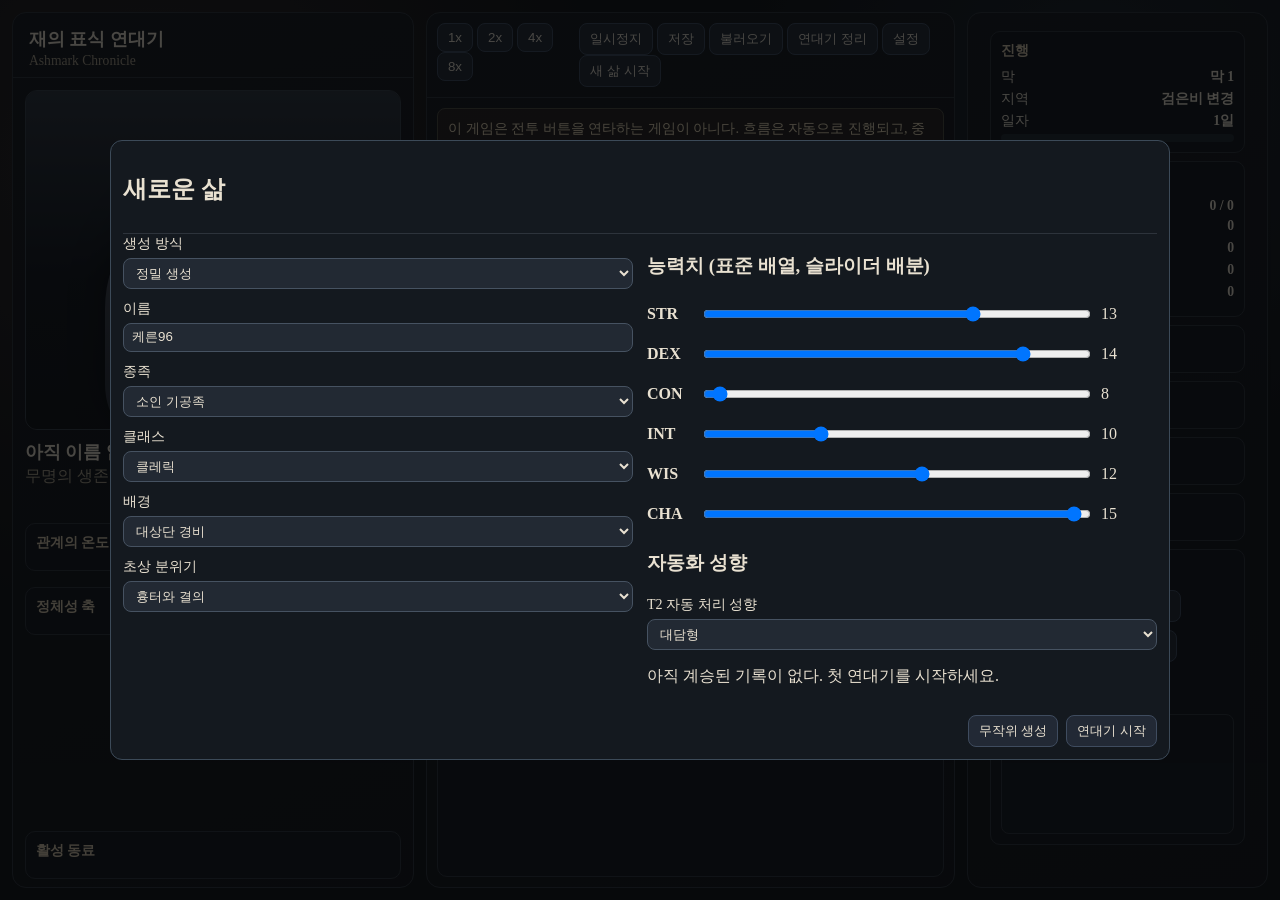
<file: pojet/index.html>
﻿<!doctype html>
<html lang="ko">
<head>
  <meta charset="UTF-8" />
  <meta name="viewport" content="width=device-width, initial-scale=1.0" />
  <title>재의 표식 연대기 | Ashmark Chronicle</title>
  <link rel="stylesheet" href="styles.css" />
</head>
<body>
  <div id="app">
    <aside id="character-panel" aria-label="캐릭터 패널">
      <header class="panel-header">
        <h1>재의 표식 연대기</h1>
        <p class="subtitle">Ashmark Chronicle</p>
      </header>
      <div class="portrait-wrap">
        <div id="portrait" class="portrait mood-neutral">
          <div class="portrait-bg"></div>
          <div class="portrait-body"></div>
          <div class="portrait-face" id="portrait-face">평정</div>
          <div class="portrait-glow" id="portrait-glow"></div>
        </div>
        <div class="portrait-meta">
          <h2 id="char-name">아직 이름 없는 자</h2>
          <p id="char-tag">무명의 생존자</p>
          <div id="char-status-tags" class="status-tags"></div>
          <div id="portrait-state-list" class="portrait-state-list"></div>
        </div>
      </div>
      <section class="panel-section">
        <h3>관계의 온도</h3>
        <div id="relationship-bars"></div>
      </section>
      <section class="panel-section">
        <h3>정체성 축</h3>
        <div id="axis-bars"></div>
      </section>
      <section class="panel-section small">
        <h3>활성 동료</h3>
        <div id="companion-strip" class="companion-strip"></div>
      </section>
    </aside>

    <main id="main-panel" aria-label="서사 패널">
      <div class="top-controls">
        <div class="speed-controls">
          <button data-speed="1">1x</button>
          <button data-speed="2">2x</button>
          <button data-speed="4">4x</button>
          <button data-speed="8">8x</button>
        </div>
        <div class="run-controls">
          <button id="pause-btn">일시정지</button>
          <button id="save-btn">저장</button>
          <button id="load-btn">불러오기</button>
          <button id="end-run-btn">연대기 정리</button>
          <button id="settings-btn">설정</button>
          <button id="new-life-btn">새 삶 시작</button>
        </div>
      </div>

      <section id="tutorial-banner" class="tutorial-banner"></section>

      <section id="event-card" class="event-card hidden">
        <h2 id="event-title"></h2>
        <p id="event-text"></p>
        <div id="event-meta" class="event-meta"></div>
        <div id="event-choices" class="choices"></div>
        <div id="event-timer" class="timer"></div>
      </section>

      <section id="log-panel" class="log-panel" aria-live="polite"></section>
    </main>

    <aside id="info-panel" aria-label="보조 정보 패널">
      <section class="panel-section">
        <h3>진행</h3>
        <div class="kv"><span>막</span><strong id="act-label">막 1</strong></div>
        <div class="kv"><span>지역</span><strong id="location-label">검은비 변경</strong></div>
        <div class="kv"><span>일자</span><strong id="day-label">1일</strong></div>
        <div class="progress-line"><span id="act-progress-bar"></span></div>
      </section>

      <section class="panel-section">
        <h3>자원</h3>
        <div class="kv"><span>HP</span><strong id="hp-label">0 / 0</strong></div>
        <div class="kv"><span>금화</span><strong id="gold-label">0</strong></div>
        <div class="kv"><span>명성</span><strong id="fame-label">0</strong></div>
        <div class="kv"><span>오염</span><strong id="taint-label">0</strong></div>
        <div class="kv"><span>피로</span><strong id="fatigue-label">0</strong></div>
      </section>

      <section class="panel-section">
        <h3>능력치</h3>
        <div id="stats-grid" class="stats-grid"></div>
      </section>

      <section class="panel-section">
        <h3>퀘스트</h3>
        <ul id="quest-list" class="quest-list"></ul>
      </section>

      <section class="panel-section">
        <h3>장비</h3>
        <ul id="gear-list" class="gear-list"></ul>
      </section>

      <section class="panel-section">
        <h3>연대기 기록</h3>
        <ul id="legacy-list" class="legacy-list"></ul>
      </section>

      <section class="panel-section">
        <h3>기록 보관소</h3>
        <div id="history-tabs" class="tabs"></div>
        <div id="history-body" class="history-body"></div>
      </section>
    </aside>
  </div>

  <div id="settings-modal" class="modal hidden" role="dialog" aria-modal="true">
    <div class="modal-content">
      <header>
        <h2>설정</h2>
        <button id="settings-close">닫기</button>
      </header>
      <div class="tabs" id="settings-tabs"></div>
      <div class="tab-body" id="settings-body"></div>
    </div>
  </div>

  <div id="creator-modal" class="modal" role="dialog" aria-modal="true">
    <div class="modal-content large">
      <header>
        <h2>새로운 삶</h2>
      </header>
      <div class="creator-layout">
        <div>
          <label>생성 방식
            <select id="creation-mode">
              <option value="precise">정밀 생성</option>
              <option value="quick">빠른 생성</option>
              <option value="random">랜덤 생성</option>
            </select>
          </label>
          <label>이름 <input id="create-name" placeholder="예: 엘린" /></label>
          <label>종족 <select id="create-race"></select></label>
          <label>클래스 <select id="create-class"></select></label>
          <label>배경 <select id="create-background"></select></label>
          <label>초상 분위기
            <select id="create-portrait">
              <option value="scarred">흉터와 결의</option>
              <option value="solemn">의식의 잔광</option>
              <option value="wild">거친 숨결</option>
              <option value="noble">몰락한 품위</option>
            </select>
          </label>
        </div>
        <div>
          <h3>능력치 (표준 배열, 슬라이더 배분)</h3>
          <div id="ability-allocator"></div>
          <h3>자동화 성향</h3>
          <label>T2 자동 처리 성향
            <select id="create-t2-style">
              <option value="신중형">신중형</option>
              <option value="대담형">대담형</option>
              <option value="탐욕형">탐욕형</option>
              <option value="자비형">자비형</option>
              <option value="권력지향형">권력지향형</option>
              <option value="관계중시형">관계중시형</option>
              <option value="신앙중시형">신앙중시형</option>
            </select>
          </label>
          <p id="inheritance-note"></p>
        </div>
      </div>
      <footer>
        <button id="randomize-btn">무작위 생성</button>
        <button id="begin-btn">연대기 시작</button>
      </footer>
    </div>
  </div>

  <div id="run-end-modal" class="modal hidden" role="dialog" aria-modal="true">
    <div class="modal-content">
      <header>
        <h2>연대기 종결</h2>
      </header>
      <div id="run-end-summary" class="tab-body"></div>
      <footer>
        <button id="run-end-next-btn">다음 연대기 시작</button>
        <button id="run-end-close-btn">닫기</button>
      </footer>
    </div>
  </div>

  <script type="module" src="app.js"></script>
</body>
</html>
</file>
<file: pojet/styles.css>
﻿:root {
  --bg: #0f1114;
  --panel: #171a1f;
  --panel-2: #1f232a;
  --ink: #e9e1d1;
  --muted: #a79e8a;
  --accent: #c07c4d;
  --blood: #882f2f;
  --bless: #6aa588;
  --warn: #c2a14f;
  --line: #2d333b;
}

* { box-sizing: border-box; }
body {
  margin: 0;
  font-family: "Noto Serif KR", "Malgun Gothic", serif;
  background: radial-gradient(circle at 12% 18%, #2a2322, transparent 35%),
              radial-gradient(circle at 85% 10%, #1b222a, transparent 28%),
              var(--bg);
  color: var(--ink);
  min-height: 100vh;
}

#app {
  display: grid;
  grid-template-columns: 32% 1fr 24%;
  gap: 12px;
  height: 100vh;
  padding: 12px;
}

#character-panel,
#main-panel,
#info-panel {
  border: 1px solid var(--line);
  background: linear-gradient(160deg, #16191e 0%, #101217 100%);
  border-radius: 14px;
  overflow: hidden;
}

#character-panel {
  position: sticky;
  top: 12px;
  height: calc(100vh - 24px);
  z-index: 7;
  display: flex;
  flex-direction: column;
}

.panel-header {
  padding: 14px 16px 8px;
  border-bottom: 1px solid var(--line);
}
.panel-header h1 { margin: 0; font-size: 1.1rem; }
.subtitle { margin: 2px 0 0; color: var(--muted); font-size: 0.85rem; }

.portrait-wrap { padding: 12px; }
.portrait {
  height: 340px;
  border-radius: 12px;
  border: 1px solid #38404a;
  background: #0b0d10;
  position: relative;
  overflow: hidden;
  transition: transform .25s ease, box-shadow .25s ease, border-color .25s ease, filter .25s ease;
}
.portrait-bg {
  position: absolute; inset: 0;
  background: linear-gradient(180deg, #39424f 0%, #141820 56%, #111318 100%);
  opacity: 0.72;
}
.portrait-body {
  position: absolute;
  width: 58%; height: 74%;
  left: 21%; bottom: -6%;
  border-radius: 44% 44% 26% 26%;
  background: linear-gradient(180deg, #4a4f5a, #242934);
  box-shadow: 0 -12px 34px rgba(0,0,0,.45);
}
.portrait-face {
  position: absolute;
  left: 50%; top: 16%; transform: translateX(-50%);
  background: rgba(10,12,16,.66);
  border: 1px solid #4d5967;
  border-radius: 999px;
  padding: 6px 12px;
  font-size: 0.82rem;
}
.portrait-glow {
  position: absolute;
  inset: 0;
  background: radial-gradient(circle at 50% 75%, rgba(192,124,77,.22), transparent 34%);
  transition: all .35s ease;
}
.portrait::before {
  content: "";
  position: absolute;
  inset: 0;
  pointer-events: none;
  background: transparent;
  opacity: 0;
  transition: opacity .25s ease, background .25s ease;
}
.portrait::after {
  content: "";
  position: absolute;
  inset: 0;
  pointer-events: none;
  border-radius: 12px;
  border: 1px solid transparent;
  transition: border-color .25s ease, box-shadow .25s ease;
}
.portrait-state-list {
  margin-top: 8px;
  display: flex;
  gap: 6px;
  flex-wrap: wrap;
}
.portrait-state-list span {
  font-size: .72rem;
  padding: 2px 6px;
  border-radius: 999px;
  border: 1px solid #4a5564;
  background: #1b2028;
}
.portrait.emphasis-soft { transform: scale(1.02); }
.portrait.emphasis-strong { transform: scale(1.05); box-shadow: 0 0 26px rgba(192,124,77,.35); }
.portrait.frame-focus-soft::after { border-color: #b28761; box-shadow: 0 0 18px rgba(178,135,97,.25); }
.portrait.frame-focus-strong::after { border-color: #deb178; box-shadow: 0 0 28px rgba(222,177,120,.4); }
.portrait.frame-gold::after { border-color: #d2b56e; }
.portrait.frame-blood::after { border-color: #9a3f3f; }
.portrait.frame-shadow::after { border-color: #5a4a71; }
.portrait.overlay-rain::before { opacity: .35; background: repeating-linear-gradient(100deg, rgba(175,188,205,.22), rgba(175,188,205,.22) 2px, transparent 3px, transparent 8px); }
.portrait.overlay-shadow::before { opacity: .48; background: radial-gradient(circle at 35% 30%, rgba(80,64,104,.45), rgba(8,10,14,.1) 42%, transparent 70%); }
.portrait.overlay-blood::before { opacity: .32; background: radial-gradient(circle at 70% 75%, rgba(130,32,32,.6), transparent 40%); }
.portrait.overlay-rose::before { opacity: .22; background: radial-gradient(circle at 60% 25%, rgba(180,120,130,.5), transparent 35%); }
.portrait.symbol-arcane .portrait-glow { background: radial-gradient(circle at 50% 75%, rgba(95,138,210,.28), transparent 36%); }
.portrait.symbol-divine .portrait-glow { background: radial-gradient(circle at 50% 75%, rgba(218,204,151,.3), transparent 36%); }
.portrait.expr-soft .portrait-face { border-color: #8a7e87; background: rgba(23,20,24,.72); }
.portrait.expr-guarded .portrait-face { border-color: #636f85; background: rgba(14,18,24,.75); }
.portrait.expr-grim .portrait-face { border-color: #7a5252; }
.portrait-meta h2 { margin: 10px 0 2px; font-size: 1.1rem; }
.portrait-meta p { margin: 0; color: var(--muted); }

.status-tags { margin-top: 8px; display: flex; gap: 6px; flex-wrap: wrap; }
.status-tags span {
  font-size: .75rem;
  padding: 2px 7px;
  border: 1px solid #485261;
  border-radius: 999px;
  background: #1f2630;
}

.panel-section {
  margin: 8px 12px;
  padding: 10px;
  border: 1px solid var(--line);
  border-radius: 10px;
  background: rgba(18,22,28,.85);
}
.panel-section h3 {
  margin: 0 0 8px;
  font-size: .86rem;
  color: #d7c8ad;
}
.panel-section.small { margin-top: auto; }

.meter {
  margin-bottom: 6px;
  display: grid;
  grid-template-columns: 74px 1fr 30px;
  gap: 8px;
  align-items: center;
  font-size: .8rem;
}
.track {
  height: 8px;
  border-radius: 999px;
  background: #222a32;
  overflow: hidden;
}
.track span { display: block; height: 100%; background: linear-gradient(90deg, #b67a45, #d4af67); }

.companion-strip { display: flex; gap: 8px; flex-wrap: wrap; }
.companion-chip {
  padding: 4px 6px;
  font-size: .76rem;
  border: 1px solid #465163;
  border-radius: 8px;
  background: #1a2230;
}

#main-panel { display: flex; flex-direction: column; height: calc(100vh - 24px); }
.top-controls {
  padding: 10px;
  border-bottom: 1px solid var(--line);
  display: flex;
  justify-content: space-between;
  gap: 12px;
}
button {
  background: #222935;
  color: var(--ink);
  border: 1px solid #3f4c5f;
  border-radius: 8px;
  padding: 6px 10px;
  cursor: pointer;
}
button.active { border-color: var(--accent); color: #ffd8ba; }
button:hover { filter: brightness(1.1); }

.tutorial-banner {
  margin: 10px;
  padding: 10px;
  border: 1px solid #4f4d42;
  border-radius: 8px;
  background: rgba(63, 49, 33, .4);
  color: #e7d7b9;
  font-size: .9rem;
}

.event-card {
  margin: 0 10px 10px;
  border: 1px solid #6f583f;
  border-radius: 10px;
  background: linear-gradient(180deg, #221d19, #171514);
  padding: 12px;
}
.event-card h2 { margin: 0 0 8px; }
.event-meta, .timer { color: var(--muted); font-size: .85rem; }
.choices { display: flex; gap: 8px; flex-wrap: wrap; margin-top: 10px; }
.choices button { background: #2c2521; border-color: #6f593f; }
.hidden { display: none !important; }

.log-panel {
  margin: 0 10px 10px;
  border: 1px solid var(--line);
  border-radius: 10px;
  background: #11151b;
  padding: 10px;
  overflow-y: auto;
  flex: 1;
}
.log-entry {
  margin: 0 0 7px;
  color: #d5cec0;
  line-height: 1.4;
  font-size: .9rem;
}
.log-entry strong { color: #f0c89b; }
.log-entry.dim { color: #8f8a7f; }
.log-entry.roll { color: #8eb8a8; }

#info-panel {
  height: calc(100vh - 24px);
  overflow-y: auto;
  padding: 10px;
}
.kv { display: flex; justify-content: space-between; margin-bottom: 4px; font-size: .86rem; }
.progress-line {
  height: 8px;
  background: #1f2831;
  border-radius: 999px;
  overflow: hidden;
}
.progress-line span {
  display: block;
  height: 100%;
  width: 0;
  background: linear-gradient(90deg, #8e683e, #dab06d);
}
.stats-grid {
  display: grid;
  grid-template-columns: repeat(2, 1fr);
  gap: 4px 10px;
  font-size: .84rem;
}
.quest-list, .gear-list, .legacy-list { margin: 0; padding-left: 18px; color: #d9d0bc; font-size: .84rem; }
.quest-list li, .gear-list li, .legacy-list li { margin-bottom: 4px; }

.modal {
  position: fixed;
  inset: 0;
  background: rgba(5,6,8,.7);
  display: grid;
  place-items: center;
  z-index: 60;
}
.modal.hidden { pointer-events: none; }

#creator-modal { z-index: 70; }
#run-end-modal { z-index: 80; }
.modal-content {
  width: min(900px, 92vw);
  max-height: 86vh;
  overflow-y: auto;
  background: #14191f;
  border: 1px solid #3c4a58;
  border-radius: 12px;
  padding: 12px;
}
.modal-content.large { width: min(1060px, 94vw); }
.modal header {
  display: flex;
  justify-content: space-between;
  align-items: center;
  border-bottom: 1px solid var(--line);
  padding-bottom: 8px;
}
.creator-layout {
  display: grid;
  grid-template-columns: 1fr 1fr;
  gap: 14px;
}
label { display: flex; flex-direction: column; gap: 5px; font-size: .88rem; margin-bottom: 10px; }
input, select {
  background: #222933;
  color: var(--ink);
  border: 1px solid #465261;
  border-radius: 8px;
  padding: 6px 8px;
}
#ability-allocator .row {
  display: grid;
  grid-template-columns: 46px 1fr 56px;
  gap: 8px;
  align-items: center;
  margin-bottom: 6px;
}
.tabs { display: flex; gap: 8px; flex-wrap: wrap; margin: 12px 0; }
.tab-body .setting-row {
  display: grid;
  grid-template-columns: 230px 1fr;
  gap: 10px;
  margin-bottom: 8px;
}
.history-body {
  border: 1px solid var(--line);
  border-radius: 8px;
  background: #12161d;
  padding: 8px;
  min-height: 120px;
  max-height: 210px;
  overflow-y: auto;
  font-size: .84rem;
}
.history-row { margin: 0 0 6px; color: #d7cdb8; }
.modal footer {
  display: flex;
  gap: 8px;
  justify-content: flex-end;
  margin-top: 12px;
}

.mood-win .portrait-glow { background: radial-gradient(circle at 50% 75%, rgba(106,165,136,.24), transparent 34%); }
.mood-danger .portrait-glow { background: radial-gradient(circle at 50% 75%, rgba(136,47,47,.35), transparent 38%); }
.mood-shadow .portrait-glow { background: radial-gradient(circle at 50% 75%, rgba(72,49,105,.3), transparent 38%); }

@media (max-width: 1100px) {
  #app {
    grid-template-columns: 1fr;
    height: auto;
    min-height: 100vh;
  }
  #character-panel, #main-panel, #info-panel {
    height: auto;
    position: relative;
  }
  .portrait { height: 260px; }
  .creator-layout { grid-template-columns: 1fr; }
}
</file>
